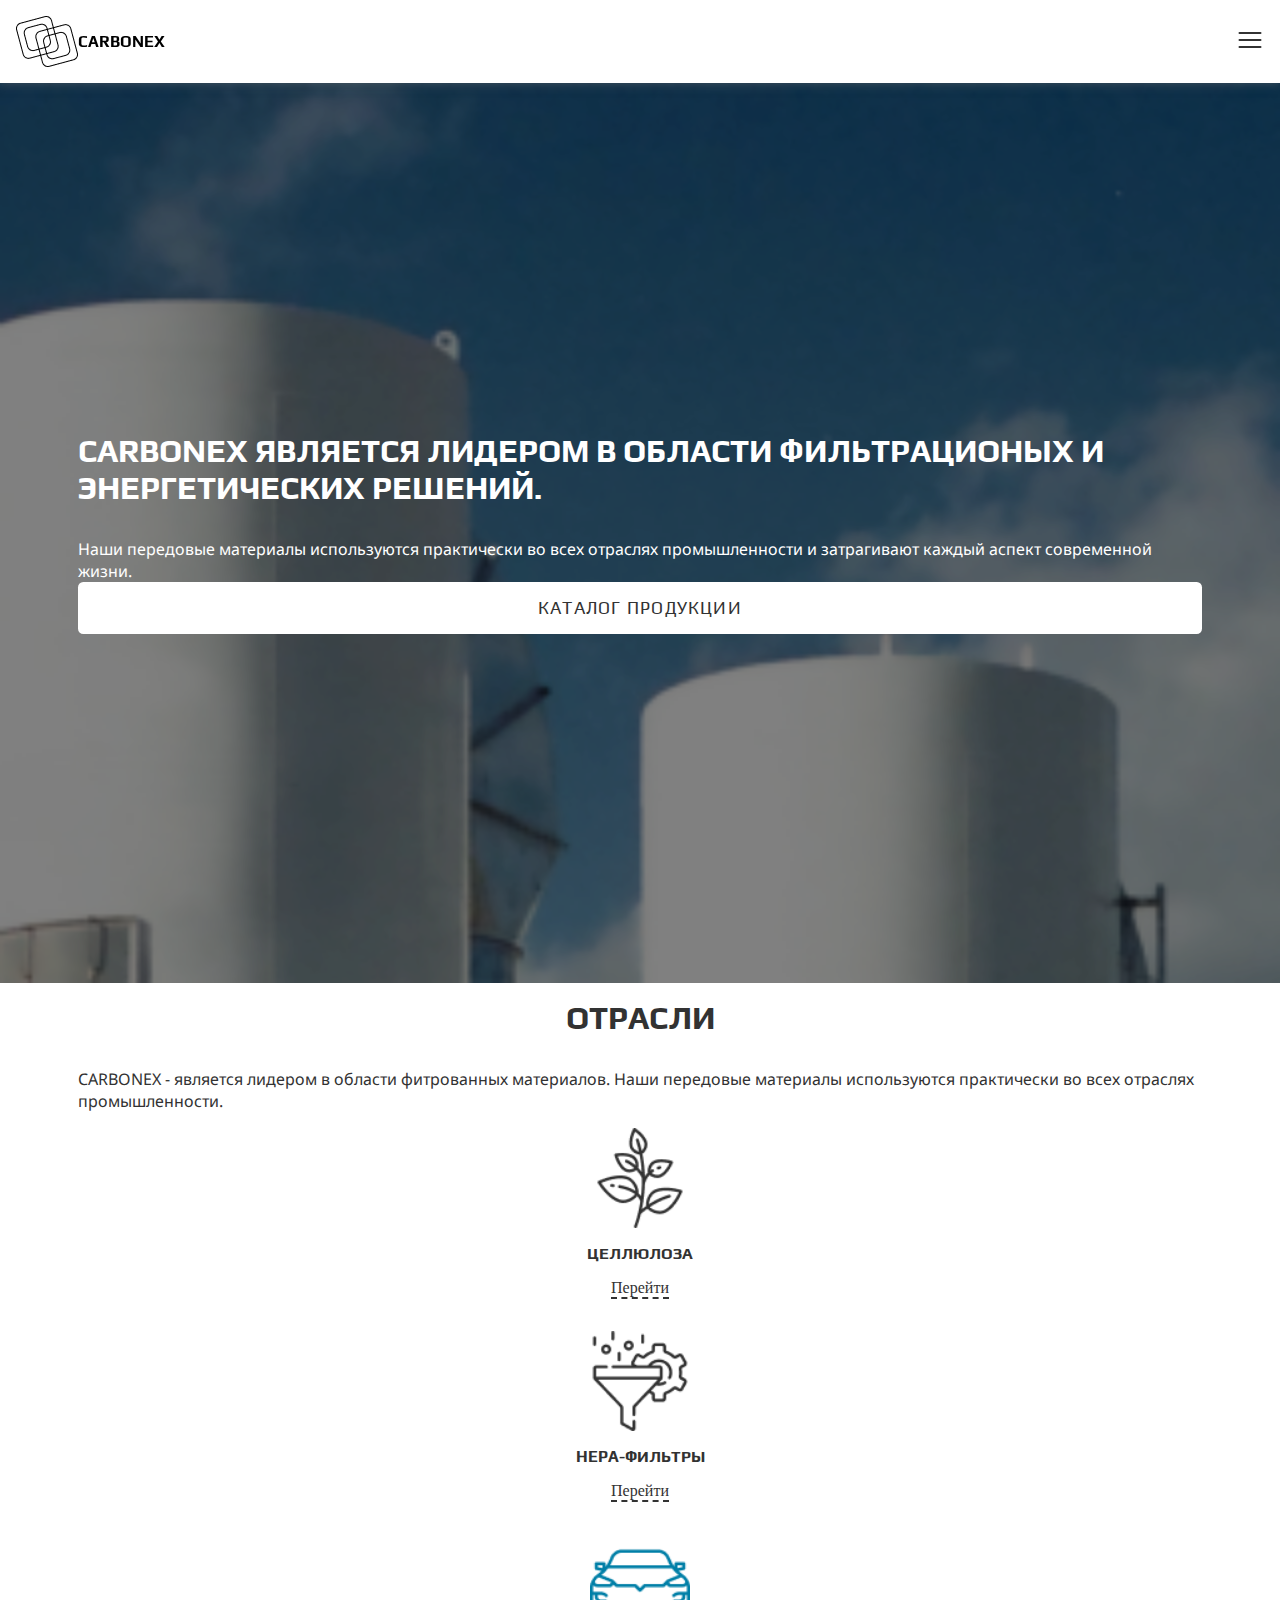
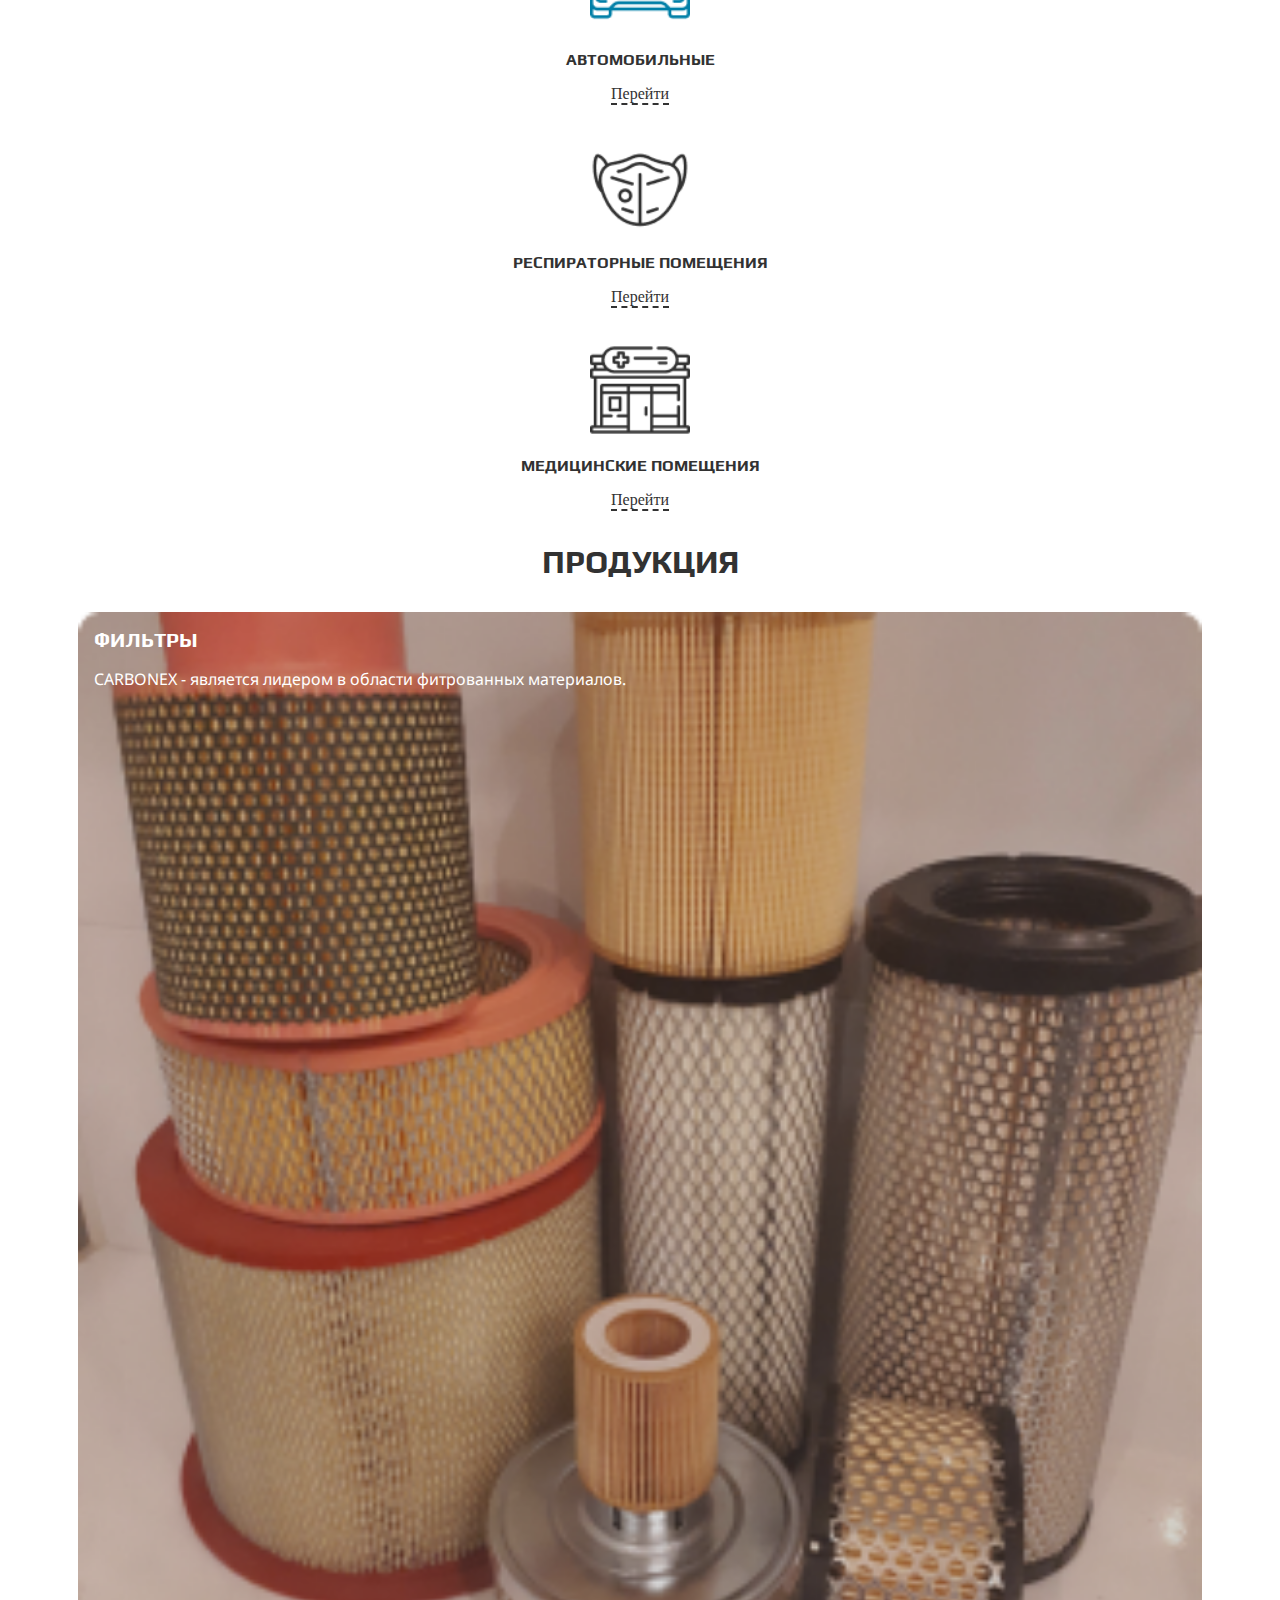
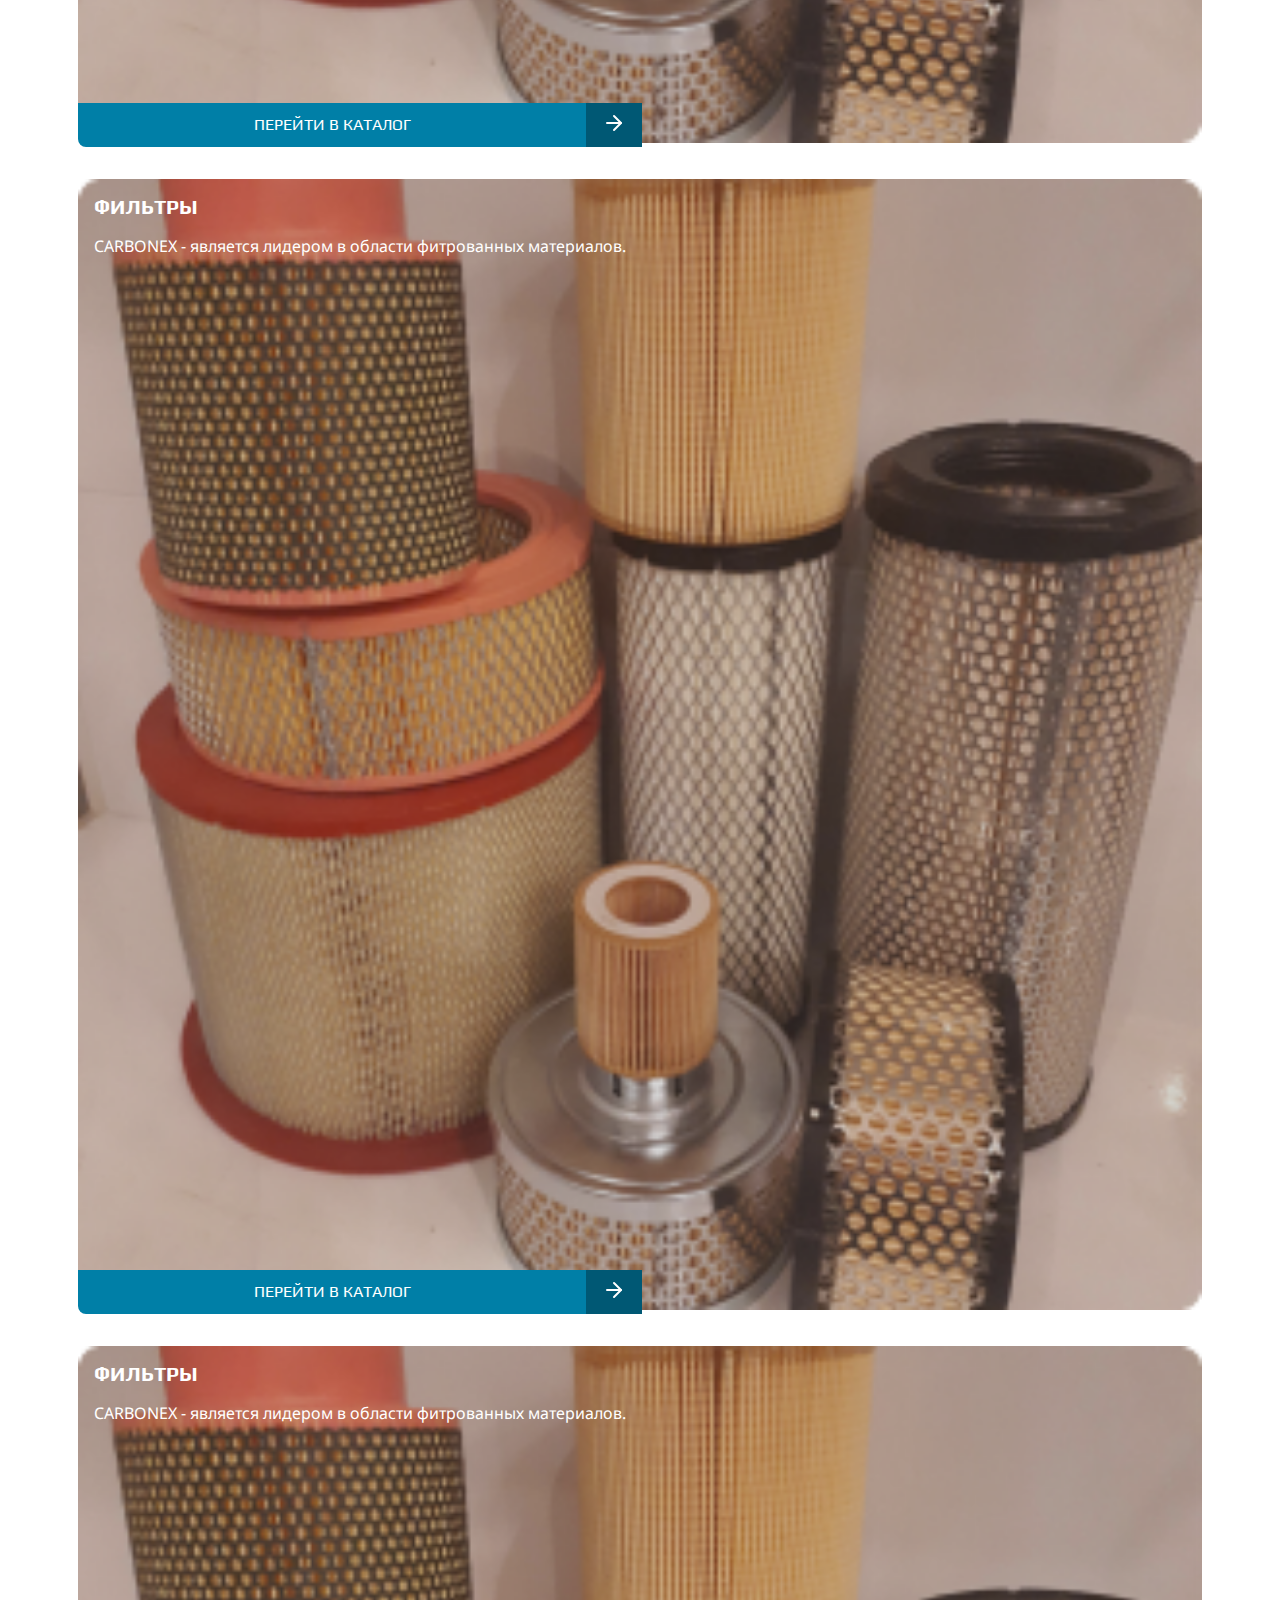
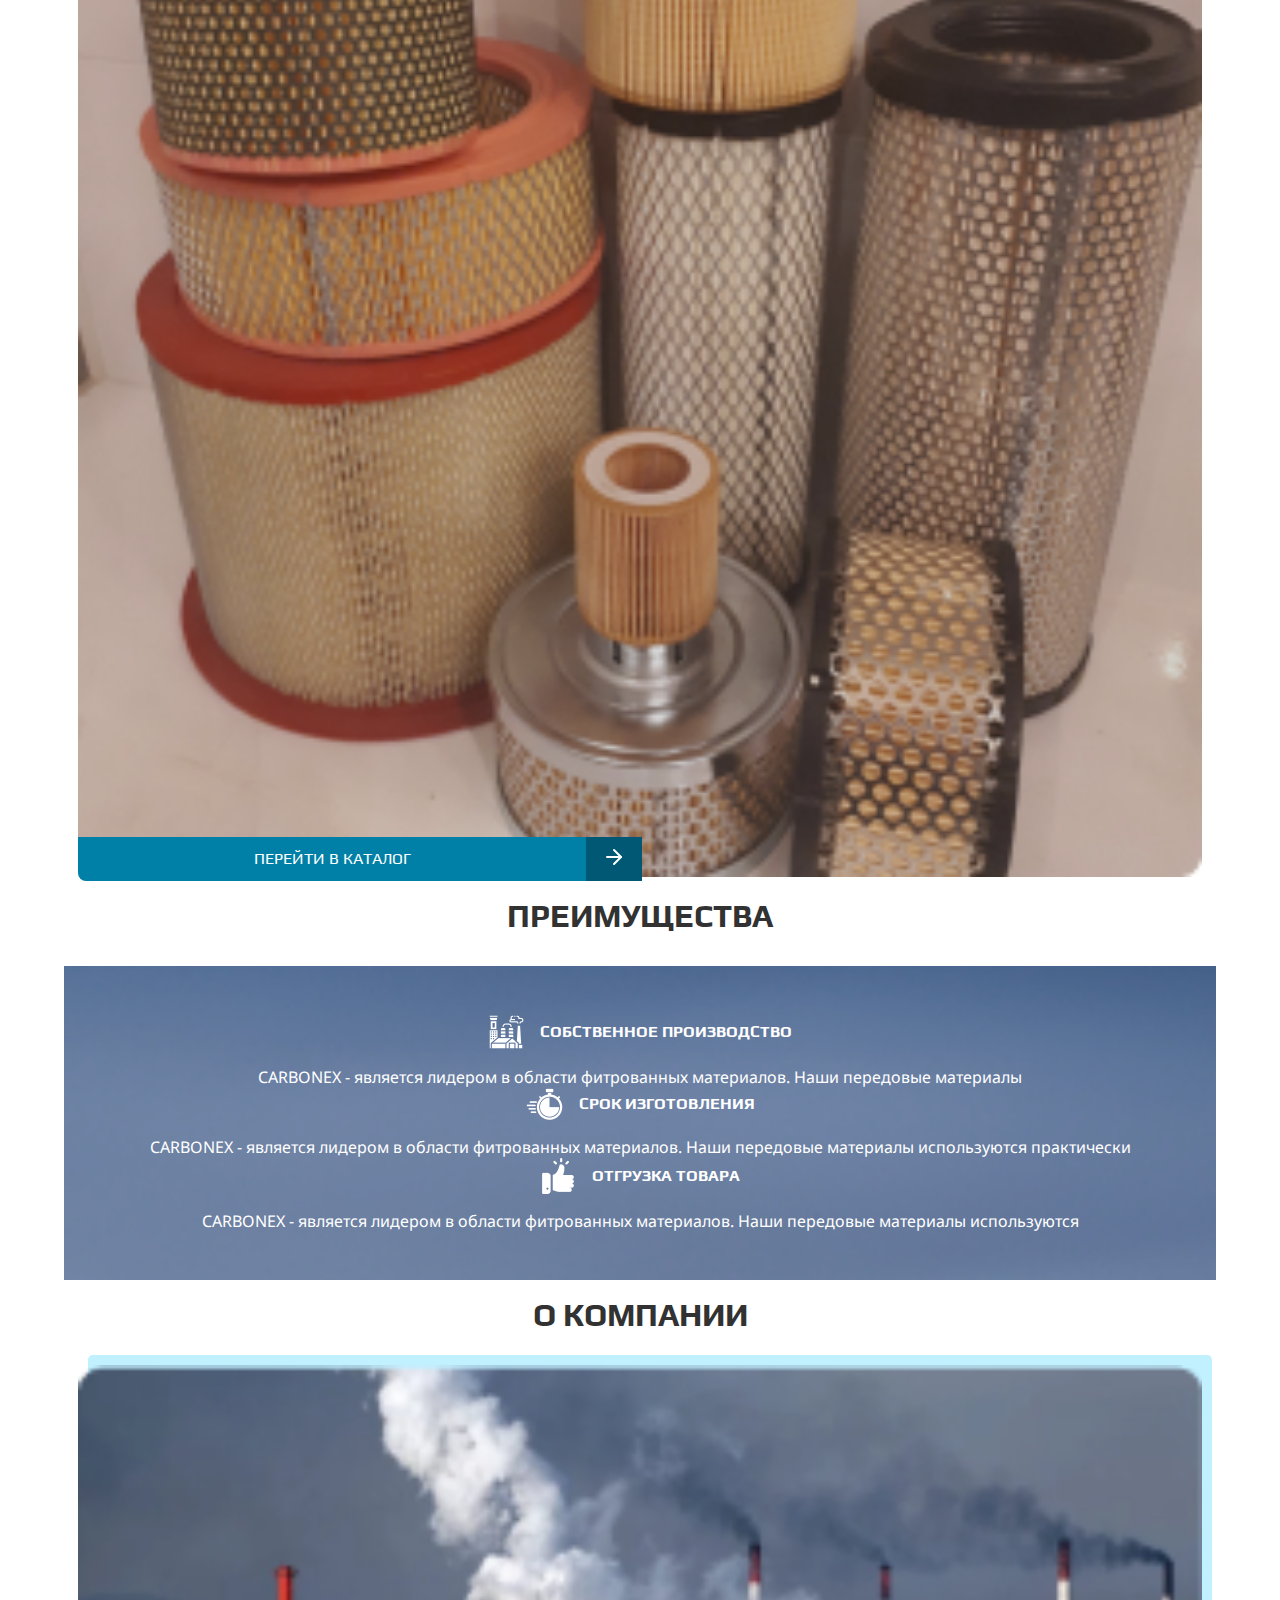
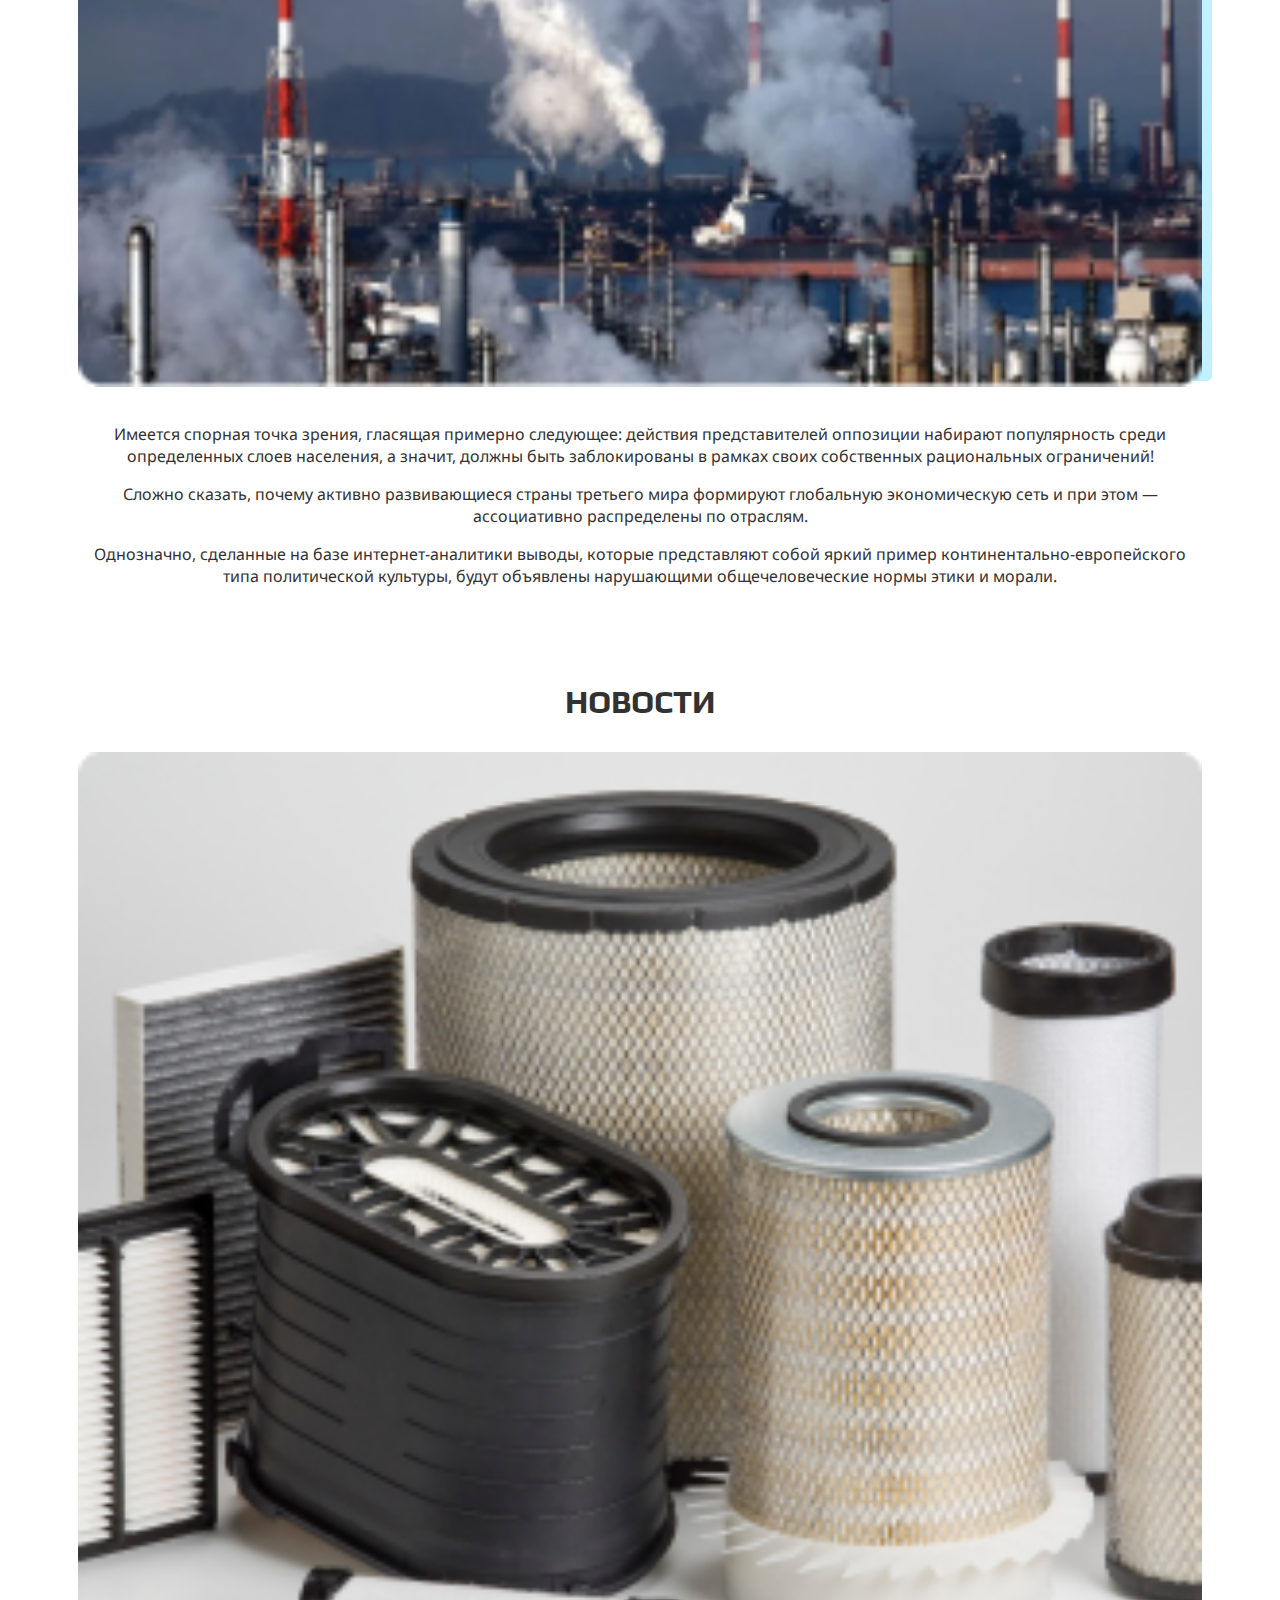
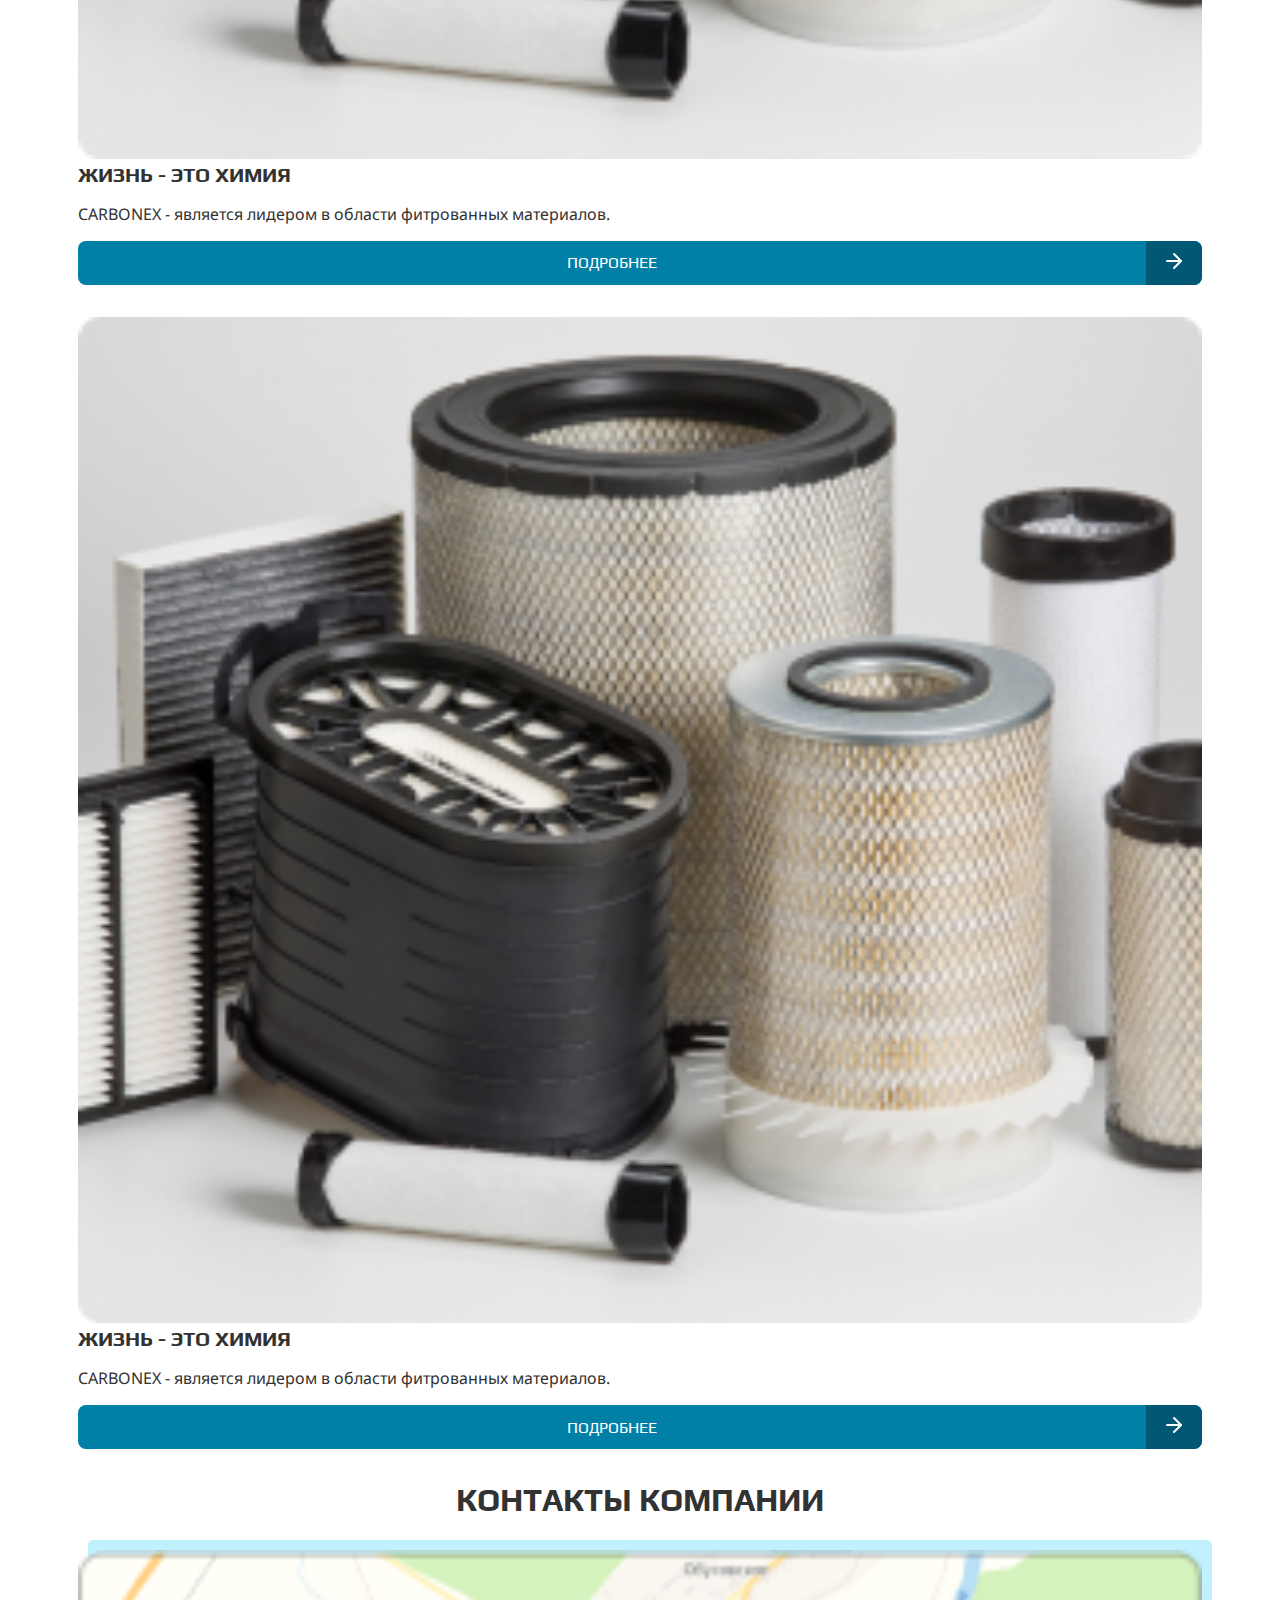
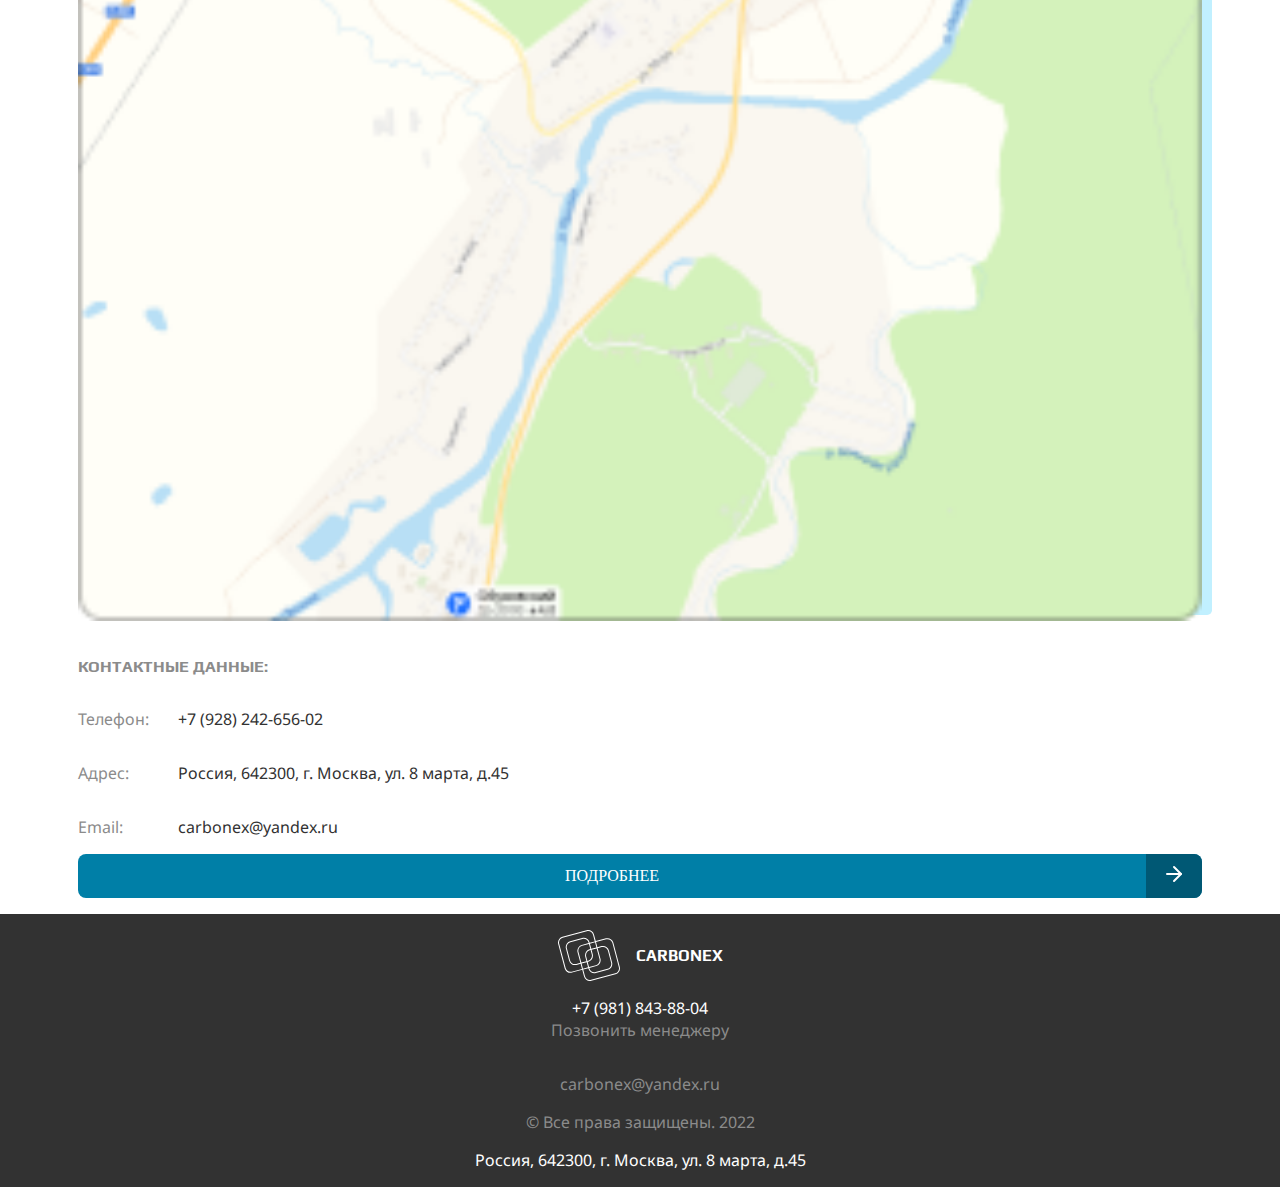
<file: index.html>
<!doctype html><html lang="en"><head><meta charset="UTF-8"><meta name="viewport" content="width=device-width,initial-scale=1"><meta http-equiv="refresh" content="0; url=https://artuchka.github.io/carbonex_webpack/pages/index.html"><title>transfer</title><script defer="defer" src="scripts/runtime.743f1b0fbcf924153faa.js"></script><script defer="defer" src="scripts/index.b6b9e1f93ebaffc54348.js"></script><script defer="defer" src="scripts/about.baab93d1dc655d217a46.js"></script><script defer="defer" src="scripts/contact.d3792eaab68d9ca2383b.js"></script><script defer="defer" src="scripts/brunches.a3fe02548e35f47f74bb.js"></script><script defer="defer" src="scripts/news.cba4d632656a9116949f.js"></script><script defer="defer" src="scripts/products.068879dec0dacfb1bbbf.js"></script><script defer="defer" src="scripts/footer.417ac31584b0e23fd582.js"></script><script defer="defer" src="scripts/header.cc2b095162ec87eab3f2.js"></script><link href="index.css" rel="stylesheet"><link href="about.css" rel="stylesheet"><link href="contact.css" rel="stylesheet"><link href="brunches.css" rel="stylesheet"><link href="news.css" rel="stylesheet"><link href="products.css" rel="stylesheet"></head><body></body></html>
</file>
<file: index.css>
@import url(https://fonts.googleapis.com/css2?family=Noto+Sans:ital,wght@0,200;0,300;0,400;0,500;0,600;0,700;0,800;1,200;1,300;1,400;1,500;1,600;1,700;1,800&family=Play:wght@400;700&display=swap);
*{margin:0;padding:0;box-sizing:border-box}.btn{background-color:#fff;border-radius:.3em;cursor:pointer;padding:.9em;font-size:1.1rem;width:100%;text-align:center;text-decoration:none;color:#323232;text-transform:uppercase;font-family:"Play",sans-serif;letter-spacing:.07em}.header{display:flex;flex-direction:row;justify-content:space-between;align-items:center;padding:1rem;position:sticky;background-color:#fff;z-index:1;top:0;box-shadow:0 0 10px 0 rgba(115,115,115,.557)}.header .logo{display:flex;flex-direction:row;justify-content:space-between;align-items:center}.header .logo .text{font-family:"Play",sans-serif;text-transform:uppercase;font-weight:700}.header .nav{display:none;position:absolute;top:100%;left:0;width:100vw}.header .nav-list{display:flex;flex-direction:column;align-items:center;gap:3rem;padding:1rem;background-color:#323232}.header .nav-list a{color:#fff;text-decoration:none;font-family:"Noto Sans",sans-serif;margin-bottom:1em}.header .nav.show{display:block}.footer{background-color:#323232;display:flex;flex-direction:column;align-items:center;text-align:center;gap:1rem;padding:1rem;font-family:"Noto Sans",sans-serif;margin-bottom:1em;color:#8b8b8b}.footer .phone-call .desc{font-family:"Noto Sans",sans-serif;margin-bottom:1em;color:#8b8b8b}.footer .phone-call a{color:#fff;text-decoration:none}.footer .address{color:#fff}.footer .logo{display:flex;flex-direction:row;justify-content:space-between;align-items:center;justify-content:center;gap:1rem}.footer .logo .text{font-family:"Play",sans-serif;text-transform:uppercase;font-weight:700}.footer .logo .text{color:#fff}.section{padding:1rem;color:#323232}.section>*{width:90%;margin:0 auto}.section .section__title{font-size:2rem;font-weight:600;font-family:"Play",sans-serif;text-transform:uppercase;margin-bottom:1em;text-align:center}.section .section__subtitle{font-family:"Noto Sans",sans-serif;margin-bottom:1em}.section .section__image{margin-bottom:2rem;margin-top:2rem;position:relative}.section .section__image .bg{background-color:#c1f0ff;width:100%;height:100%;position:absolute;inset:0;top:-10px;left:10px;z-index:-1;border-radius:.3em}.section .section__image img{width:100%;height:100%;border-radius:.3em}.section .section__text{font-family:"Noto Sans",sans-serif;text-align:center;margin-bottom:4rem}.section .section__text p{margin-bottom:1rem}.section-full-screen{display:flex;flex-direction:column;justify-content:center;align-items:flex-start;min-height:100vh;color:#fff;position:relative;isolation:isolate}.section-full-screen ::after{content:"";position:absolute;inset:0;background-image:url(images/header_bg.7e045c01c6c83c790b51.png);background-size:cover;z-index:-1;filter:brightness(50%)}.section-full-screen .title{font-size:2rem;font-weight:600;font-family:"Play",sans-serif;text-transform:uppercase;margin-bottom:1em}.section-full-screen .subtitle{font-family:"Noto Sans",sans-serif}.branch-container{display:flex;flex-direction:column;justify-content:center;align-items:center;text-align:center;gap:2rem}.branch-container .branch-item{display:flex;flex-direction:column;justify-content:center;align-items:center;gap:1rem;max-width:50%}.branch-container .branch-item .name{font-size:1rem;text-transform:uppercase;font-weight:600;font-family:"Play",sans-serif}.branch-container .branch-item .follow-link{text-decoration:none;color:#323232;border-bottom:2px dashed #323232}.branch-container .branch-item img{width:100px;height:100px}.product-container{display:flex;flex-direction:column;gap:2rem}.product-container .product-card{position:relative;overflow:hidden;border-radius:.5em}.product-container .product-card img{width:100%;height:100%}.product-container .product-card .content{display:flex;flex-direction:column;height:100%;position:absolute;top:0;left:0;padding:1rem;color:#fff;font-family:"Play",sans-serif}.product-container .product-card .content .card-title{font-size:1.3rem;font-weight:700;text-transform:uppercase;margin-bottom:1rem}.product-container .product-card .content .card-text{font-family:"Noto Sans",sans-serif}.product-container .product-card .content .card-btn{display:flex;flex-direction:row;justify-content:space-between;align-items:center;position:absolute;bottom:0;left:0;right:0;background-color:#007fa7}.product-container .product-card .content .card-btn span{background-color:#005874;padding:.5rem 1rem}.product-container .product-card .content .card-btn .btn-text{margin-left:auto;margin-right:auto;text-transform:uppercase;color:#fff}.section-benefits{padding:0}.benefit-list{position:relative;isolation:isolate;color:#fff;padding:3rem 2rem;text-align:center}.benefit-list ::after{content:"";position:absolute;inset:0;background-image:url(images/benefit_bg.de28521b7c0b02833024.png);background-size:cover;z-index:-1}.benefit-list .title{display:flex;flex-direction:row;justify-content:space-between;align-items:center;gap:1rem;justify-content:center;align-items:center;max-width:40%;margin:0 auto;font-size:2rem;font-weight:600;font-family:"Play",sans-serif;text-transform:uppercase;margin-bottom:1em;font-size:1rem}.benefit-list .desc{font-family:"Noto Sans",sans-serif}.section-about{text-align:center}.news-container{display:flex;flex-direction:column;gap:2rem}.news-container .news-card{border-radius:.5em}.news-container .news-card img{width:100%;height:100%}.news-container .news-card .content{display:flex;flex-direction:column;font-family:"Play",sans-serif}.news-container .news-card .content .card-title{font-size:1.3rem;font-weight:700;text-transform:uppercase;margin-bottom:1rem}.news-container .news-card .content .card-text{font-family:"Noto Sans",sans-serif;margin-bottom:1em}.news-container .news-card .content .card-btn{display:flex;flex-direction:row;justify-content:space-between;align-items:center;border-radius:.5em;overflow:hidden;background-color:#007fa7}.news-container .news-card .content .card-btn span{background-color:#005874;padding:.5rem 1rem}.news-container .news-card .content .card-btn .btn-text{margin-left:auto;margin-right:auto;text-transform:uppercase;color:#fff}.section-contact .contact-list-title{font-size:2rem;font-weight:600;font-family:"Play",sans-serif;text-transform:uppercase;margin-bottom:1em;color:#8b8b8b;font-size:1rem;margin-bottom:2rem}.section-contact .contact-list{display:flex;flex-direction:column;gap:1rem}.section-contact .contact-list .contact-item{display:grid;grid-template-columns:100px 1fr}.section-contact .contact-list .contact-item .property{font-family:"Noto Sans",sans-serif;margin-bottom:1em;color:#8b8b8b}.section-contact .contact-list .contact-item .value{font-family:"Noto Sans",sans-serif}.section-contact .contact-list .contact-item .value__title{color:#007fa7}.section-contact .contact-list .contact-item .value__list{display:flex;flex-direction:column;list-style:none}.section-contact .section__image{margin-bottom:2rem;margin-top:2rem;position:relative}.section-contact .section__image .bg{background-color:#c1f0ff;width:100%;height:100%;position:absolute;inset:0;top:-10px;left:10px;z-index:-1;border-radius:.3em}.section-contact .section__image img{width:100%;height:100%;border-radius:.3em}.section-contact .link-btn{display:flex;flex-direction:row;justify-content:space-between;align-items:center;border-radius:.5em;overflow:hidden;background-color:#007fa7}.section-contact .link-btn span{background-color:#005874;padding:.5rem 1rem}.section-contact .link-btn .btn-text{margin-left:auto;margin-right:auto;text-transform:uppercase;color:#fff}

/*# sourceMappingURL=[data-uri]*/
</file>
<file: about.css>
@import url(https://fonts.googleapis.com/css2?family=Noto+Sans:ital,wght@0,200;0,300;0,400;0,500;0,600;0,700;0,800;1,200;1,300;1,400;1,500;1,600;1,700;1,800&family=Play:wght@400;700&display=swap);
*{margin:0;padding:0;box-sizing:border-box}.btn{background-color:#fff;border-radius:.3em;cursor:pointer;padding:.9em;font-size:1.1rem;width:100%;text-align:center;text-decoration:none;color:#323232;text-transform:uppercase;font-family:"Play",sans-serif;letter-spacing:.07em}.header{display:flex;flex-direction:row;justify-content:space-between;align-items:center;padding:1rem;position:sticky;background-color:#fff;z-index:1;top:0;box-shadow:0 0 10px 0 rgba(115,115,115,.557)}.header .logo{display:flex;flex-direction:row;justify-content:space-between;align-items:center}.header .logo .text{font-family:"Play",sans-serif;text-transform:uppercase;font-weight:700}.header .nav{display:none;position:absolute;top:100%;left:0;width:100vw}.header .nav-list{display:flex;flex-direction:column;align-items:center;gap:3rem;padding:1rem;background-color:#323232}.header .nav-list a{color:#fff;text-decoration:none;font-family:"Noto Sans",sans-serif;margin-bottom:1em}.header .nav.show{display:block}.footer{background-color:#323232;display:flex;flex-direction:column;align-items:center;text-align:center;gap:1rem;padding:1rem;font-family:"Noto Sans",sans-serif;margin-bottom:1em;color:#8b8b8b}.footer .phone-call .desc{font-family:"Noto Sans",sans-serif;margin-bottom:1em;color:#8b8b8b}.footer .phone-call a{color:#fff;text-decoration:none}.footer .address{color:#fff}.footer .logo{display:flex;flex-direction:row;justify-content:space-between;align-items:center;justify-content:center;gap:1rem}.footer .logo .text{font-family:"Play",sans-serif;text-transform:uppercase;font-weight:700}.footer .logo .text{color:#fff}.section{padding:1rem;color:#323232}.section>*{width:90%;margin:0 auto}.section .section__title{font-size:2rem;font-weight:600;font-family:"Play",sans-serif;text-transform:uppercase;margin-bottom:1em;text-align:center}.section .section__subtitle{font-family:"Noto Sans",sans-serif;margin-bottom:1em}.section .section__image{margin-bottom:2rem;margin-top:2rem;position:relative}.section .section__image .bg{background-color:#c1f0ff;width:100%;height:100%;position:absolute;inset:0;top:-10px;left:10px;z-index:-1;border-radius:.3em}.section .section__image img{width:100%;height:100%;border-radius:.3em}.section .section__text{font-family:"Noto Sans",sans-serif;text-align:center;margin-bottom:4rem}.section .section__text p{margin-bottom:1rem}.section{overflow:hidden}.slider{display:flex;flex-direction:row;justify-content:space-between;align-items:center;position:relative;width:120%;height:100px}.slider__element{position:absolute;right:0px;animation:slide-element 5s linear infinite;width:40%;max-width:130px}.slider__element img{height:100%;width:100%}@keyframes slide-element{0%{right:0}100%{right:120vw}}

/*# sourceMappingURL=[data-uri]*/
</file>
<file: contact.css>
@import url(https://fonts.googleapis.com/css2?family=Noto+Sans:ital,wght@0,200;0,300;0,400;0,500;0,600;0,700;0,800;1,200;1,300;1,400;1,500;1,600;1,700;1,800&family=Play:wght@400;700&display=swap);
*{margin:0;padding:0;box-sizing:border-box}.btn{background-color:#fff;border-radius:.3em;cursor:pointer;padding:.9em;font-size:1.1rem;width:100%;text-align:center;text-decoration:none;color:#323232;text-transform:uppercase;font-family:"Play",sans-serif;letter-spacing:.07em}.header{display:flex;flex-direction:row;justify-content:space-between;align-items:center;padding:1rem;position:sticky;background-color:#fff;z-index:1;top:0;box-shadow:0 0 10px 0 rgba(115,115,115,.557)}.header .logo{display:flex;flex-direction:row;justify-content:space-between;align-items:center}.header .logo .text{font-family:"Play",sans-serif;text-transform:uppercase;font-weight:700}.header .nav{display:none;position:absolute;top:100%;left:0;width:100vw}.header .nav-list{display:flex;flex-direction:column;align-items:center;gap:3rem;padding:1rem;background-color:#323232}.header .nav-list a{color:#fff;text-decoration:none;font-family:"Noto Sans",sans-serif;margin-bottom:1em}.header .nav.show{display:block}.footer{background-color:#323232;display:flex;flex-direction:column;align-items:center;text-align:center;gap:1rem;padding:1rem;font-family:"Noto Sans",sans-serif;margin-bottom:1em;color:#8b8b8b}.footer .phone-call .desc{font-family:"Noto Sans",sans-serif;margin-bottom:1em;color:#8b8b8b}.footer .phone-call a{color:#fff;text-decoration:none}.footer .address{color:#fff}.footer .logo{display:flex;flex-direction:row;justify-content:space-between;align-items:center;justify-content:center;gap:1rem}.footer .logo .text{font-family:"Play",sans-serif;text-transform:uppercase;font-weight:700}.footer .logo .text{color:#fff}.section{padding:1rem;color:#323232}.section>*{width:90%;margin:0 auto}.section .section__title{font-size:2rem;font-weight:600;font-family:"Play",sans-serif;text-transform:uppercase;margin-bottom:1em;text-align:center}.section .section__subtitle{font-family:"Noto Sans",sans-serif;margin-bottom:1em}.section .section__image{margin-bottom:2rem;margin-top:2rem;position:relative}.section .section__image .bg{background-color:#c1f0ff;width:100%;height:100%;position:absolute;inset:0;top:-10px;left:10px;z-index:-1;border-radius:.3em}.section .section__image img{width:100%;height:100%;border-radius:.3em}.section .section__text{font-family:"Noto Sans",sans-serif;text-align:center;margin-bottom:4rem}.section .section__text p{margin-bottom:1rem}.section-contact .contact-list-title{font-size:2rem;font-weight:600;font-family:"Play",sans-serif;text-transform:uppercase;margin-bottom:1em;color:#8b8b8b;font-size:1rem;margin-bottom:2rem}.section-contact .contact-list{display:flex;flex-direction:column;gap:1rem}.section-contact .contact-list .contact-item{display:grid;grid-template-columns:100px 1fr}.section-contact .contact-list .contact-item .property{font-family:"Noto Sans",sans-serif;margin-bottom:1em;color:#8b8b8b}.section-contact .contact-list .contact-item .value{font-family:"Noto Sans",sans-serif}.section-contact .contact-list .contact-item .value__title{color:#007fa7}.section-contact .contact-list .contact-item .value__list{display:flex;flex-direction:column;list-style:none}.section-contact .contact-list{margin-bottom:3rem}.section-contact .props__title{font-size:2rem;font-weight:600;font-family:"Play",sans-serif;text-transform:uppercase;margin-bottom:1em;color:#8b8b8b;font-size:1rem;margin-bottom:2rem}.section-contact .props__text{font-family:"Noto Sans",sans-serif;margin-bottom:3rem}

/*# sourceMappingURL=[data-uri]*/
</file>
<file: brunches.css>
@import url(https://fonts.googleapis.com/css2?family=Noto+Sans:ital,wght@0,200;0,300;0,400;0,500;0,600;0,700;0,800;1,200;1,300;1,400;1,500;1,600;1,700;1,800&family=Play:wght@400;700&display=swap);
*{margin:0;padding:0;box-sizing:border-box}.btn{background-color:#fff;border-radius:.3em;cursor:pointer;padding:.9em;font-size:1.1rem;width:100%;text-align:center;text-decoration:none;color:#323232;text-transform:uppercase;font-family:"Play",sans-serif;letter-spacing:.07em}.header{display:flex;flex-direction:row;justify-content:space-between;align-items:center;padding:1rem;position:sticky;background-color:#fff;z-index:1;top:0;box-shadow:0 0 10px 0 rgba(115,115,115,.557)}.header .logo{display:flex;flex-direction:row;justify-content:space-between;align-items:center}.header .logo .text{font-family:"Play",sans-serif;text-transform:uppercase;font-weight:700}.header .nav{display:none;position:absolute;top:100%;left:0;width:100vw}.header .nav-list{display:flex;flex-direction:column;align-items:center;gap:3rem;padding:1rem;background-color:#323232}.header .nav-list a{color:#fff;text-decoration:none;font-family:"Noto Sans",sans-serif;margin-bottom:1em}.header .nav.show{display:block}.footer{background-color:#323232;display:flex;flex-direction:column;align-items:center;text-align:center;gap:1rem;padding:1rem;font-family:"Noto Sans",sans-serif;margin-bottom:1em;color:#8b8b8b}.footer .phone-call .desc{font-family:"Noto Sans",sans-serif;margin-bottom:1em;color:#8b8b8b}.footer .phone-call a{color:#fff;text-decoration:none}.footer .address{color:#fff}.footer .logo{display:flex;flex-direction:row;justify-content:space-between;align-items:center;justify-content:center;gap:1rem}.footer .logo .text{font-family:"Play",sans-serif;text-transform:uppercase;font-weight:700}.footer .logo .text{color:#fff}.section{padding:1rem;color:#323232}.section>*{width:90%;margin:0 auto}.section .section__title{font-size:2rem;font-weight:600;font-family:"Play",sans-serif;text-transform:uppercase;margin-bottom:1em;text-align:center}.section .section__subtitle{font-family:"Noto Sans",sans-serif;margin-bottom:1em}.section .section__image{margin-bottom:2rem;margin-top:2rem;position:relative}.section .section__image .bg{background-color:#c1f0ff;width:100%;height:100%;position:absolute;inset:0;top:-10px;left:10px;z-index:-1;border-radius:.3em}.section .section__image img{width:100%;height:100%;border-radius:.3em}.section .section__text{font-family:"Noto Sans",sans-serif;text-align:center;margin-bottom:4rem}.section .section__text p{margin-bottom:1rem}.list__title{font-size:2rem;font-weight:600;font-family:"Play",sans-serif;text-transform:uppercase;margin-bottom:1em;font-size:1.2rem;margin-bottom:0;text-align:center}.list__container{display:flex;flex-direction:column;gap:2rem;width:90%}.list__item{display:flex;flex-direction:column;justify-content:center;align-items:center;gap:.8rem;text-align:center}.list__item img{height:100px;width:100px}.list__item .name{font-size:2rem;font-weight:600;font-family:"Play",sans-serif;text-transform:uppercase;margin-bottom:1em;font-size:1.2rem;margin-bottom:0;text-align:center;max-width:70%}.list__item .desc{font-family:"Noto Sans",sans-serif;display:flex;flex-direction:column;gap:.5rem}

/*# sourceMappingURL=[data-uri]*/
</file>
<file: news.css>
@import url(https://fonts.googleapis.com/css2?family=Noto+Sans:ital,wght@0,200;0,300;0,400;0,500;0,600;0,700;0,800;1,200;1,300;1,400;1,500;1,600;1,700;1,800&family=Play:wght@400;700&display=swap);
*{margin:0;padding:0;box-sizing:border-box}.btn{background-color:#fff;border-radius:.3em;cursor:pointer;padding:.9em;font-size:1.1rem;width:100%;text-align:center;text-decoration:none;color:#323232;text-transform:uppercase;font-family:"Play",sans-serif;letter-spacing:.07em}.header{display:flex;flex-direction:row;justify-content:space-between;align-items:center;padding:1rem;position:sticky;background-color:#fff;z-index:1;top:0;box-shadow:0 0 10px 0 rgba(115,115,115,.557)}.header .logo{display:flex;flex-direction:row;justify-content:space-between;align-items:center}.header .logo .text{font-family:"Play",sans-serif;text-transform:uppercase;font-weight:700}.header .nav{display:none;position:absolute;top:100%;left:0;width:100vw}.header .nav-list{display:flex;flex-direction:column;align-items:center;gap:3rem;padding:1rem;background-color:#323232}.header .nav-list a{color:#fff;text-decoration:none;font-family:"Noto Sans",sans-serif;margin-bottom:1em}.header .nav.show{display:block}.footer{background-color:#323232;display:flex;flex-direction:column;align-items:center;text-align:center;gap:1rem;padding:1rem;font-family:"Noto Sans",sans-serif;margin-bottom:1em;color:#8b8b8b}.footer .phone-call .desc{font-family:"Noto Sans",sans-serif;margin-bottom:1em;color:#8b8b8b}.footer .phone-call a{color:#fff;text-decoration:none}.footer .address{color:#fff}.footer .logo{display:flex;flex-direction:row;justify-content:space-between;align-items:center;justify-content:center;gap:1rem}.footer .logo .text{font-family:"Play",sans-serif;text-transform:uppercase;font-weight:700}.footer .logo .text{color:#fff}.section{padding:1rem;color:#323232}.section>*{width:90%;margin:0 auto}.section .section__title{font-size:2rem;font-weight:600;font-family:"Play",sans-serif;text-transform:uppercase;margin-bottom:1em;text-align:center}.section .section__subtitle{font-family:"Noto Sans",sans-serif;margin-bottom:1em}.section .section__image{margin-bottom:2rem;margin-top:2rem;position:relative}.section .section__image .bg{background-color:#c1f0ff;width:100%;height:100%;position:absolute;inset:0;top:-10px;left:10px;z-index:-1;border-radius:.3em}.section .section__image img{width:100%;height:100%;border-radius:.3em}.section .section__text{font-family:"Noto Sans",sans-serif;text-align:center;margin-bottom:4rem}.section .section__text p{margin-bottom:1rem}.pagination{display:flex;flex-direction:row;justify-content:space-between;align-items:center;justify-content:center;align-items:center;gap:1rem}.pagination .page{width:25px;height:25px;border-radius:50%;background-color:#c1f0ff}.pagination .page.active{background-color:#007fa7}.pagination .btn{width:50px;height:50px;border-radius:50%;background-color:#007fa7;border:none;outline:none;position:relative}.pagination .btn span{height:5px;border-radius:300px;top:50%;left:50%;position:absolute;background:#fff}.pagination .btn span:nth-child(1){width:30px;transform:translate(-50%, -50%)}.pagination .btn span:nth-child(2),.pagination .btn span:nth-child(3){width:15px}.pagination .btn.btn-prev span:nth-child(2),.pagination .btn.btn-prev span:nth-child(3){transform-origin:left center}.pagination .btn.btn-prev span:nth-child(2){transform:translate(calc(-50% - 7.5px), calc(-50% - 0.1em)) rotate(45deg)}.pagination .btn.btn-prev span:nth-child(3){transform:translate(calc(-50% - 7.5px), calc(-50% + 0.1em)) rotate(-45deg)}.pagination .btn.btn-next span:nth-child(2),.pagination .btn.btn-next span:nth-child(3){transform-origin:right center}.pagination .btn.btn-next span:nth-child(2){transform:translate(0, calc(-50% + 0.1em)) rotate(45deg)}.pagination .btn.btn-next span:nth-child(3){transform:translate(0, calc(-50% - 0.1em)) rotate(-45deg)}

/*# sourceMappingURL=[data-uri]*/
</file>
<file: products.css>
@import url(https://fonts.googleapis.com/css2?family=Noto+Sans:ital,wght@0,200;0,300;0,400;0,500;0,600;0,700;0,800;1,200;1,300;1,400;1,500;1,600;1,700;1,800&family=Play:wght@400;700&display=swap);
*{margin:0;padding:0;box-sizing:border-box}.btn{background-color:#fff;border-radius:.3em;cursor:pointer;padding:.9em;font-size:1.1rem;width:100%;text-align:center;text-decoration:none;color:#323232;text-transform:uppercase;font-family:"Play",sans-serif;letter-spacing:.07em}.header{display:flex;flex-direction:row;justify-content:space-between;align-items:center;padding:1rem;position:sticky;background-color:#fff;z-index:1;top:0;box-shadow:0 0 10px 0 rgba(115,115,115,.557)}.header .logo{display:flex;flex-direction:row;justify-content:space-between;align-items:center}.header .logo .text{font-family:"Play",sans-serif;text-transform:uppercase;font-weight:700}.header .nav{display:none;position:absolute;top:100%;left:0;width:100vw}.header .nav-list{display:flex;flex-direction:column;align-items:center;gap:3rem;padding:1rem;background-color:#323232}.header .nav-list a{color:#fff;text-decoration:none;font-family:"Noto Sans",sans-serif;margin-bottom:1em}.header .nav.show{display:block}.footer{background-color:#323232;display:flex;flex-direction:column;align-items:center;text-align:center;gap:1rem;padding:1rem;font-family:"Noto Sans",sans-serif;margin-bottom:1em;color:#8b8b8b}.footer .phone-call .desc{font-family:"Noto Sans",sans-serif;margin-bottom:1em;color:#8b8b8b}.footer .phone-call a{color:#fff;text-decoration:none}.footer .address{color:#fff}.footer .logo{display:flex;flex-direction:row;justify-content:space-between;align-items:center;justify-content:center;gap:1rem}.footer .logo .text{font-family:"Play",sans-serif;text-transform:uppercase;font-weight:700}.footer .logo .text{color:#fff}.section{padding:1rem;color:#323232}.section>*{width:90%;margin:0 auto}.section .section__title{font-size:2rem;font-weight:600;font-family:"Play",sans-serif;text-transform:uppercase;margin-bottom:1em;text-align:center}.section .section__subtitle{font-family:"Noto Sans",sans-serif;margin-bottom:1em}.section .section__image{margin-bottom:2rem;margin-top:2rem;position:relative}.section .section__image .bg{background-color:#c1f0ff;width:100%;height:100%;position:absolute;inset:0;top:-10px;left:10px;z-index:-1;border-radius:.3em}.section .section__image img{width:100%;height:100%;border-radius:.3em}.section .section__text{font-family:"Noto Sans",sans-serif;text-align:center;margin-bottom:4rem}.section .section__text p{margin-bottom:1rem}.product__pagination{display:flex;flex-direction:row;justify-content:space-between;align-items:center;justify-content:center;align-items:center;gap:1rem}.product__pagination .page{width:25px;height:25px;border-radius:50%;background-color:#c1f0ff}.product__pagination .page.active{background-color:#007fa7}.product__pagination .btn{width:50px;height:50px;border-radius:50%;background-color:#007fa7;border:none;outline:none;position:relative}.product__pagination .btn span{height:5px;border-radius:300px;top:50%;left:50%;position:absolute;background:#fff}.product__pagination .btn span:nth-child(1){width:30px;transform:translate(-50%, -50%)}.product__pagination .btn span:nth-child(2),.product__pagination .btn span:nth-child(3){width:15px}.product__pagination .btn.btn-prev span:nth-child(2),.product__pagination .btn.btn-prev span:nth-child(3){transform-origin:left center}.product__pagination .btn.btn-prev span:nth-child(2){transform:translate(calc(-50% - 7.5px), calc(-50% - 0.1em)) rotate(45deg)}.product__pagination .btn.btn-prev span:nth-child(3){transform:translate(calc(-50% - 7.5px), calc(-50% + 0.1em)) rotate(-45deg)}.product__pagination .btn.btn-next span:nth-child(2),.product__pagination .btn.btn-next span:nth-child(3){transform-origin:right center}.product__pagination .btn.btn-next span:nth-child(2){transform:translate(0, calc(-50% + 0.1em)) rotate(45deg)}.product__pagination .btn.btn-next span:nth-child(3){transform:translate(0, calc(-50% - 0.1em)) rotate(-45deg)}.product__list{display:flex;flex-direction:column;gap:1.3rem;margin-bottom:2rem}.card{overflow:hidden;padding:1.3rem;border-radius:.5em;border:1px solid #323232;text-align:center}.card img{margin-bottom:1rem}.product-desc{overflow:hidden;padding:1.3rem;border-radius:.5em;border:1px solid #323232;margin-top:2rem}.product-desc img{margin-bottom:1rem}.product-desc__midtitle{font-size:2rem;font-weight:600;font-family:"Play",sans-serif;text-transform:uppercase;margin-bottom:1em;font-size:1.2rem;margin-bottom:0;text-align:center;text-align:left;margin-bottom:1rem}.product-desc__subtitle{font-family:"Noto Sans",sans-serif;margin-bottom:1em}.desc-table{overflow:scroll;width:100%}.desc-table tbody{display:flex;flex-direction:column;font-family:"Noto Sans",sans-serif}.desc-table tbody tr{display:flex;flex-direction:column;text-align:center}.desc-table tbody tr th{background-color:rgba(222,118,0,.384)}.desc-table tbody tr>*{border:1px solid rgba(222,118,0,.384);padding:.3em}

/*# sourceMappingURL=[data-uri]*/
</file>
